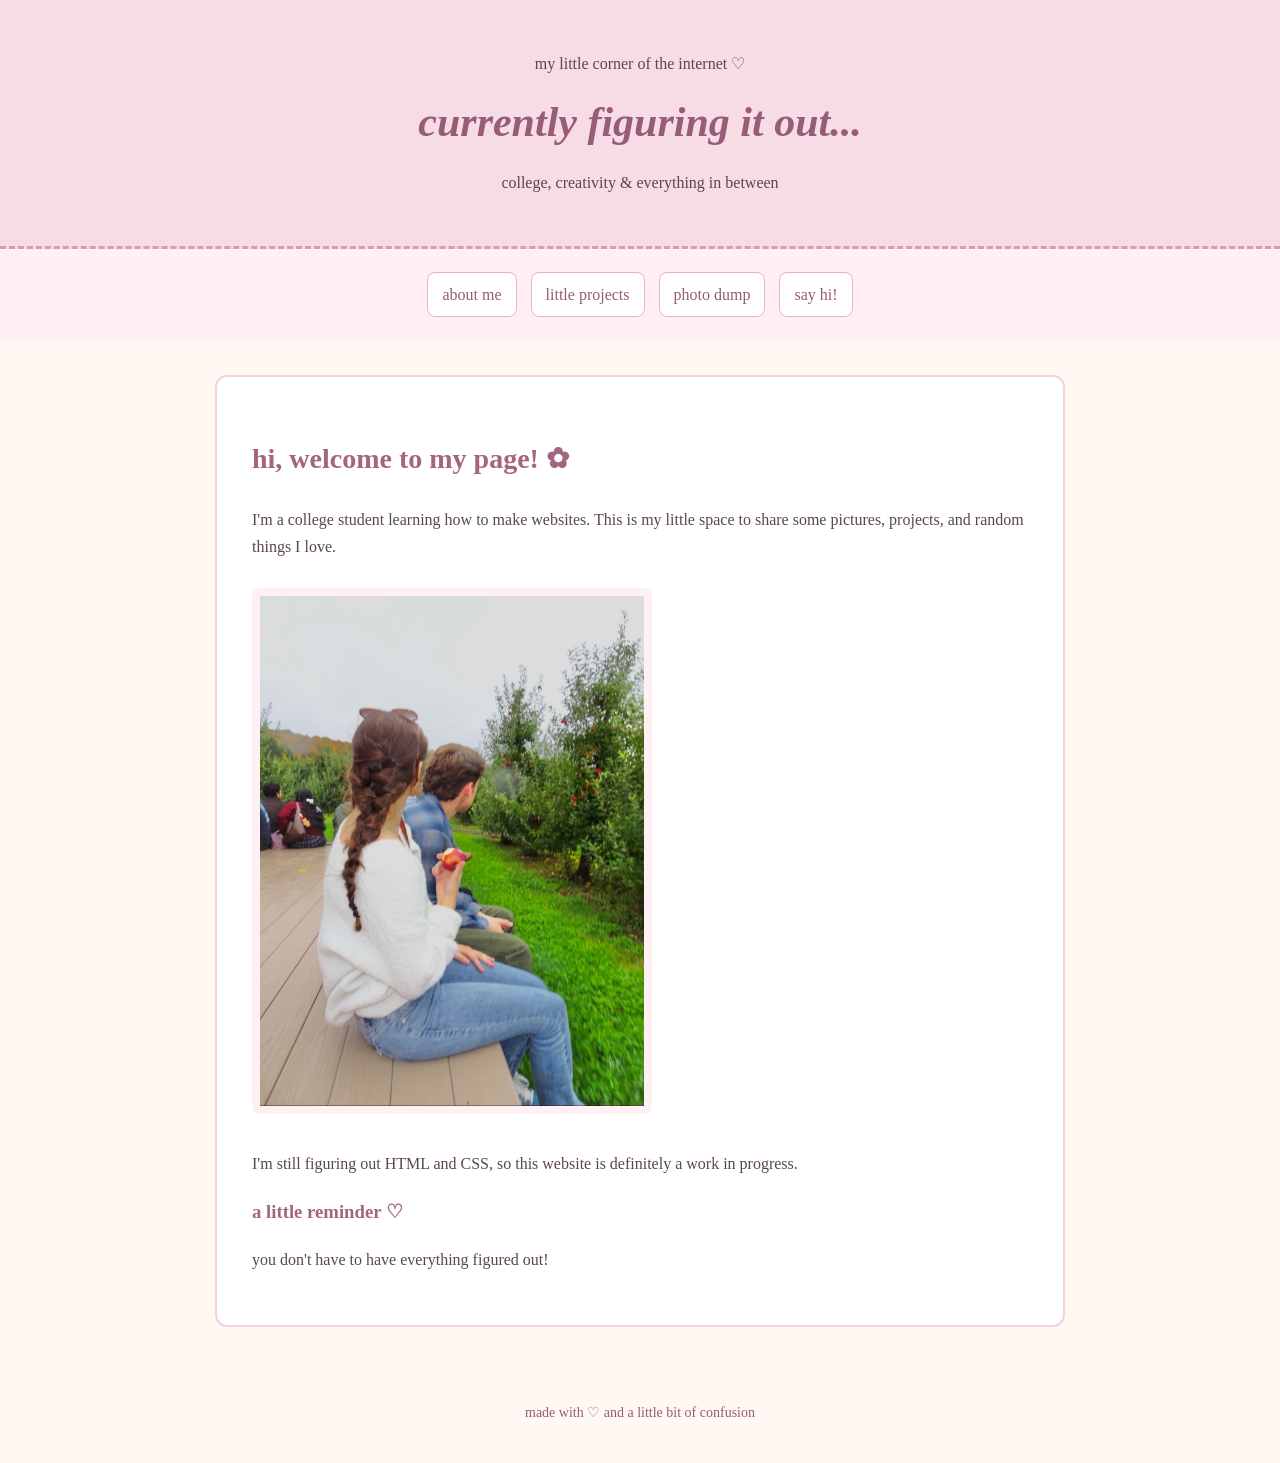
<file: midterm-site/index.html>
<!DOCTYPE html>
<html lang="en">
<head>
  <meta charset="UTF-8">
  <meta name="viewport" content="width=device-width, initial-scale=1">
  <title>Currently Figuring It Out</title>
  <link rel="stylesheet" href="style.css">
</head>
<body>
  <header>
    <p>my little corner of the internet ♡</p>
    <h1>currently figuring it out...</h1>
    <p>college, creativity & everything in between</p>
  </header>

  <nav>
<a href="about/index.html">about me</a>
    <a href="projects.html">little projects</a>
    <a href="gallery.html">photo dump</a>
    <a href="contact.html">say hi!</a>
  </nav>

  <main>
    <h2>hi, welcome to my page! ✿</h2>
    <p>
      I'm a college student learning how to make websites.
      This is my little space to share some pictures,
      projects, and random things I love.
    </p>
    <img src="apple-picking.jpg" alt="A fall day apple picking" width="400">    <p>
      I'm still figuring out HTML and CSS,
      so this website is definitely a work in progress.
    </p>

    <h3>a little reminder ♡</h3>
    <p>you don't have to have everything figured out!</p>
  </main>

  <footer>
    <p>made with ♡ and a little bit of confusion</p>
  </footer>
</body>
</html>
</file>
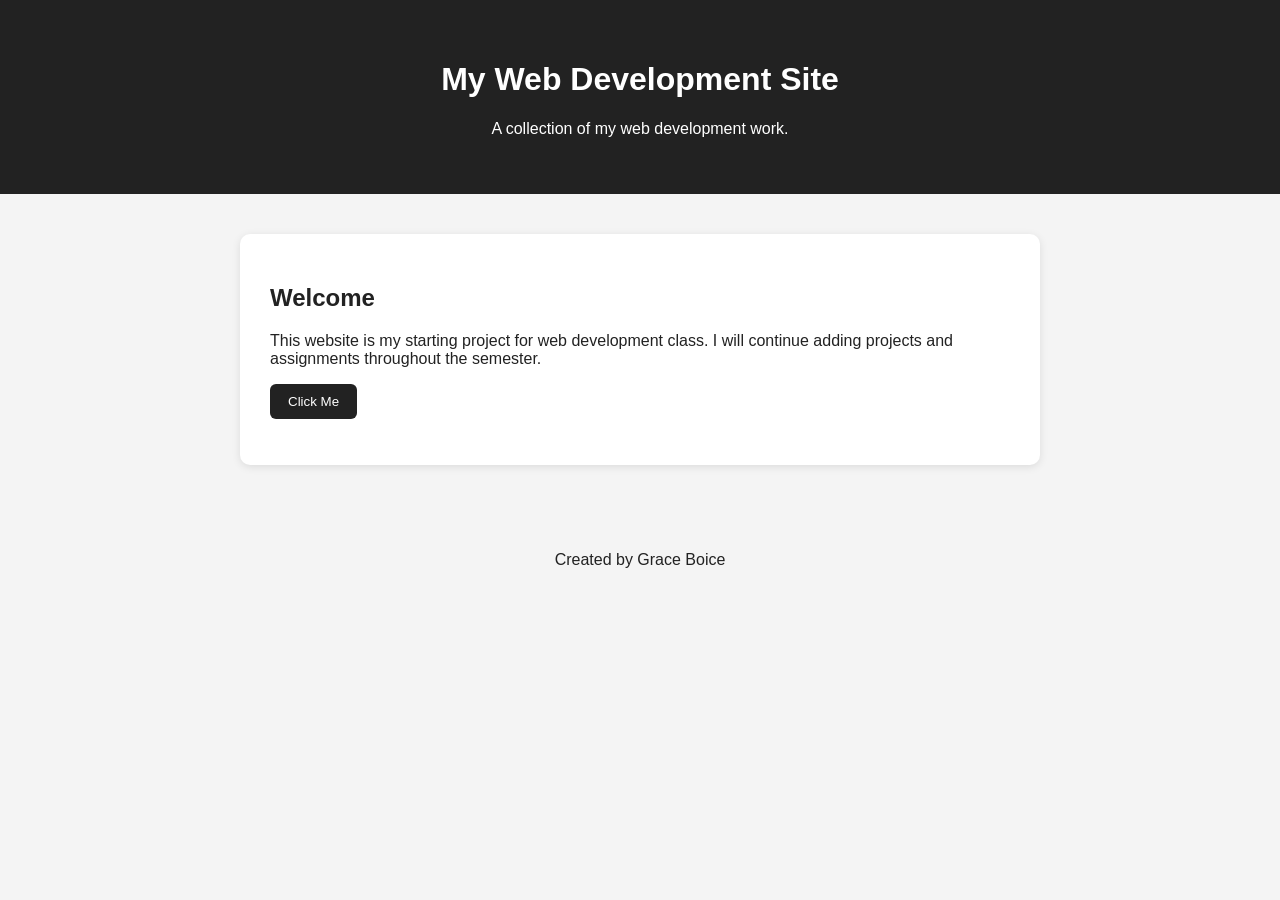
<file: web-development-starter/index.html>
<!DOCTYPE html>
<html lang="en">
<head>
  <meta charset="UTF-8">
  <meta name="viewport" content="width=device-width, initial-scale=1.0">
  <title>My Web Development Site</title>
  <link rel="stylesheet" href="style.css">
</head>
<body>
  <header>
    <h1>My Web Development Site</h1>
    <p>A collection of my web development work.</p>
  </header>

  <main>
    <section>
      <h2>Welcome</h2>
      <p>This website is my starting project for web development class. I will continue adding projects and assignments throughout the semester.</p>
      <button id="welcomeButton">Click Me</button>
      <p id="message"></p>
    </section>
  </main>

  <footer>
    <p>Created by Grace Boice</p>
  </footer>

  <script src="script.js"></script>
</body>
</html>
</file>
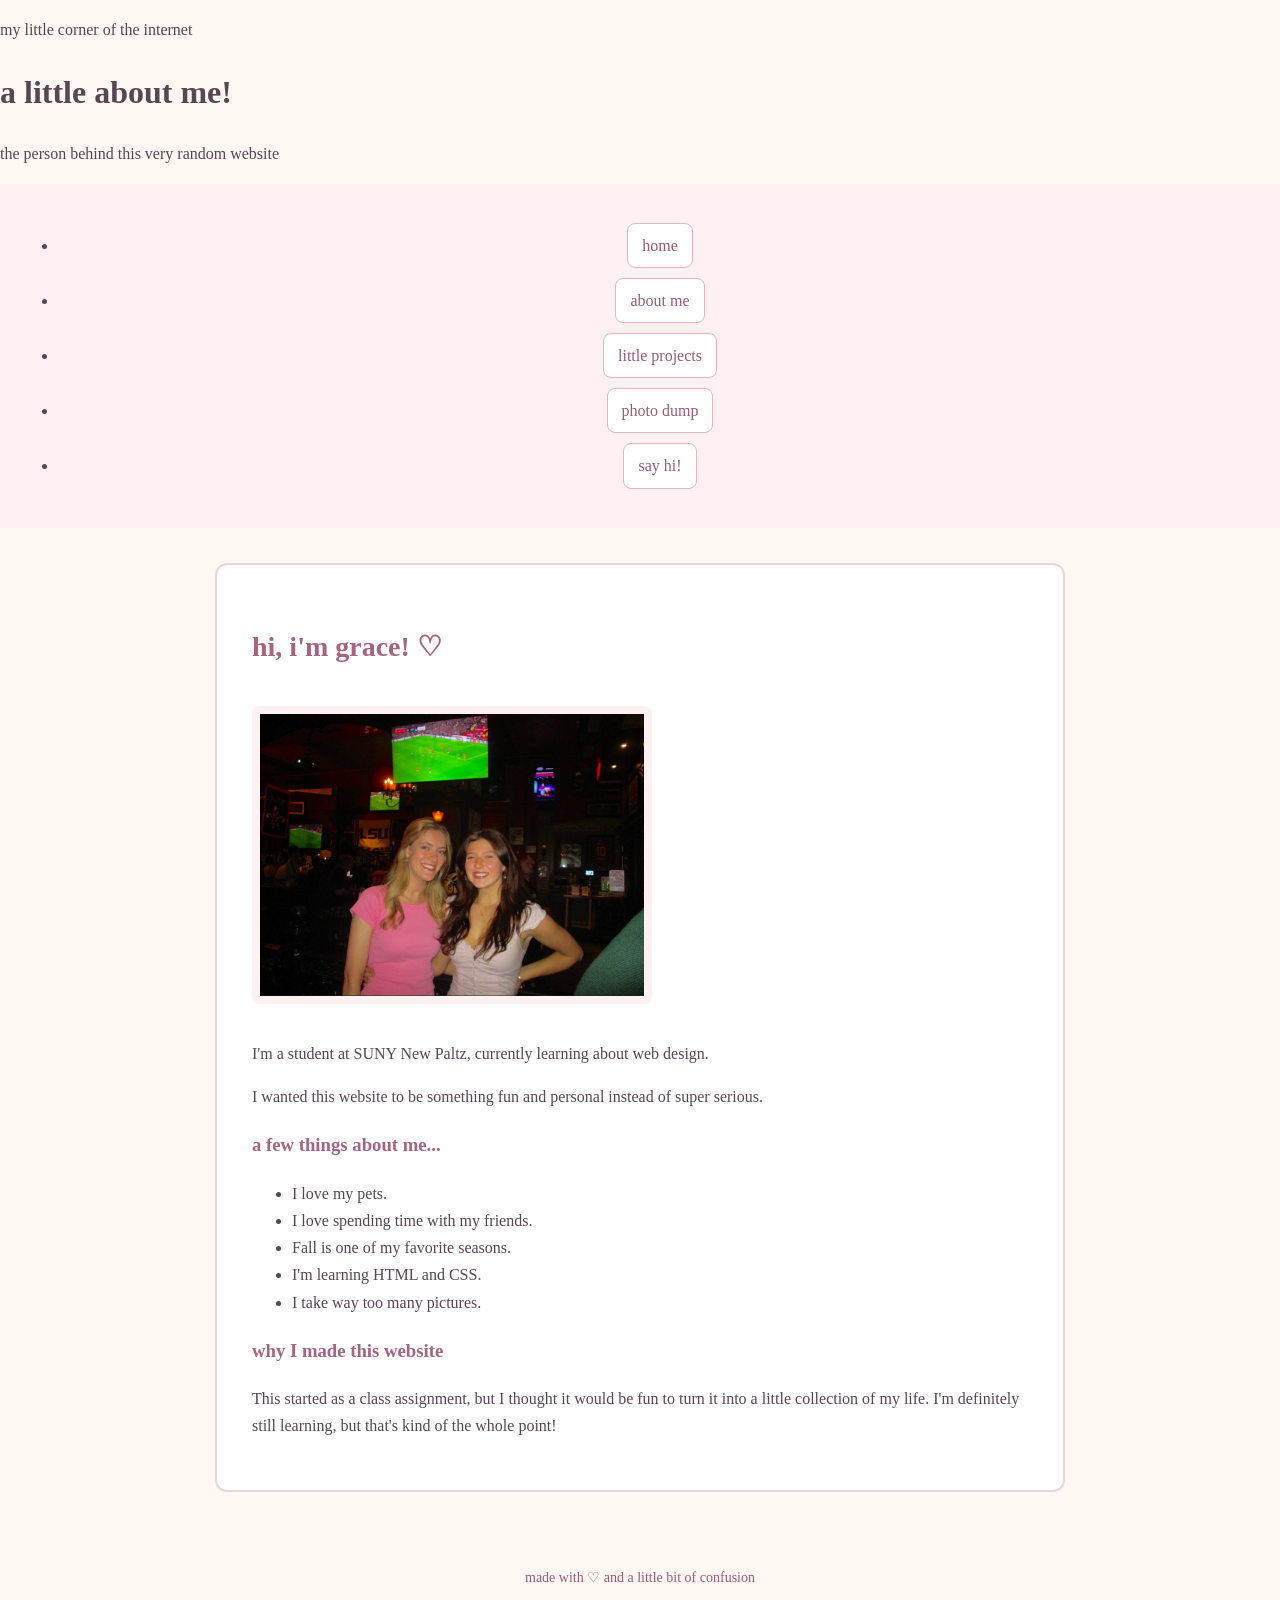
<file: midterm-site/about/index.html>
<!DOCTYPE html>
<html lang="en">
<head>
  <meta charset="UTF-8">
  <title>About Me ♡</title>
<link rel="stylesheet" href="../style.css">
</head>

<body>
  <p>my little corner of the internet</p>
    </p>
    <h1>a little about me!</h1>
    <p>the person behind this very random website</p>
  </header>

  <nav>
  <ul>
    <li><a href="../index.html">home</a></li>
    <li><a href="index.html">about me</a></li>
    <li><a href="../projects.html">little projects</a></li>
    <li><a href="../gallery.html">photo dump</a></li>
    <li><a href="../contact.html">say hi!</a></li>
  </ul>
</nav>

  <main>
    <h2>hi, i'm grace! ♡</h2>
    <img src="../Friends.JPG"
     alt="Me and my friend smiling together"
     width="400">
         
   <p>I'm a student at SUNY New Paltz, currently learning about web design.</p>
<p>I wanted this website to be something fun and personal instead of super serious.</p>


    <h3>a few things about me...</h3>

    <ul>
      <li>I love my pets.</li>
      <li>I love spending time with my friends.</li>
      <li>Fall is one of my favorite seasons.</li>
      <li>I'm learning HTML and CSS.</li>
      <li>I take way too many pictures.</li>
    </ul>

    <h3>why I made this website</h3>

    <p>
      This started as a class assignment,
      but I thought it would be fun to turn
      it into a little collection of my life.
      I'm definitely still learning, but
      that's kind of the whole point!
    </p>
  </main>

  <footer>
    <p>made with ♡ and a little bit of confusion</p>
  </footer>
</body>
</html>
</file>
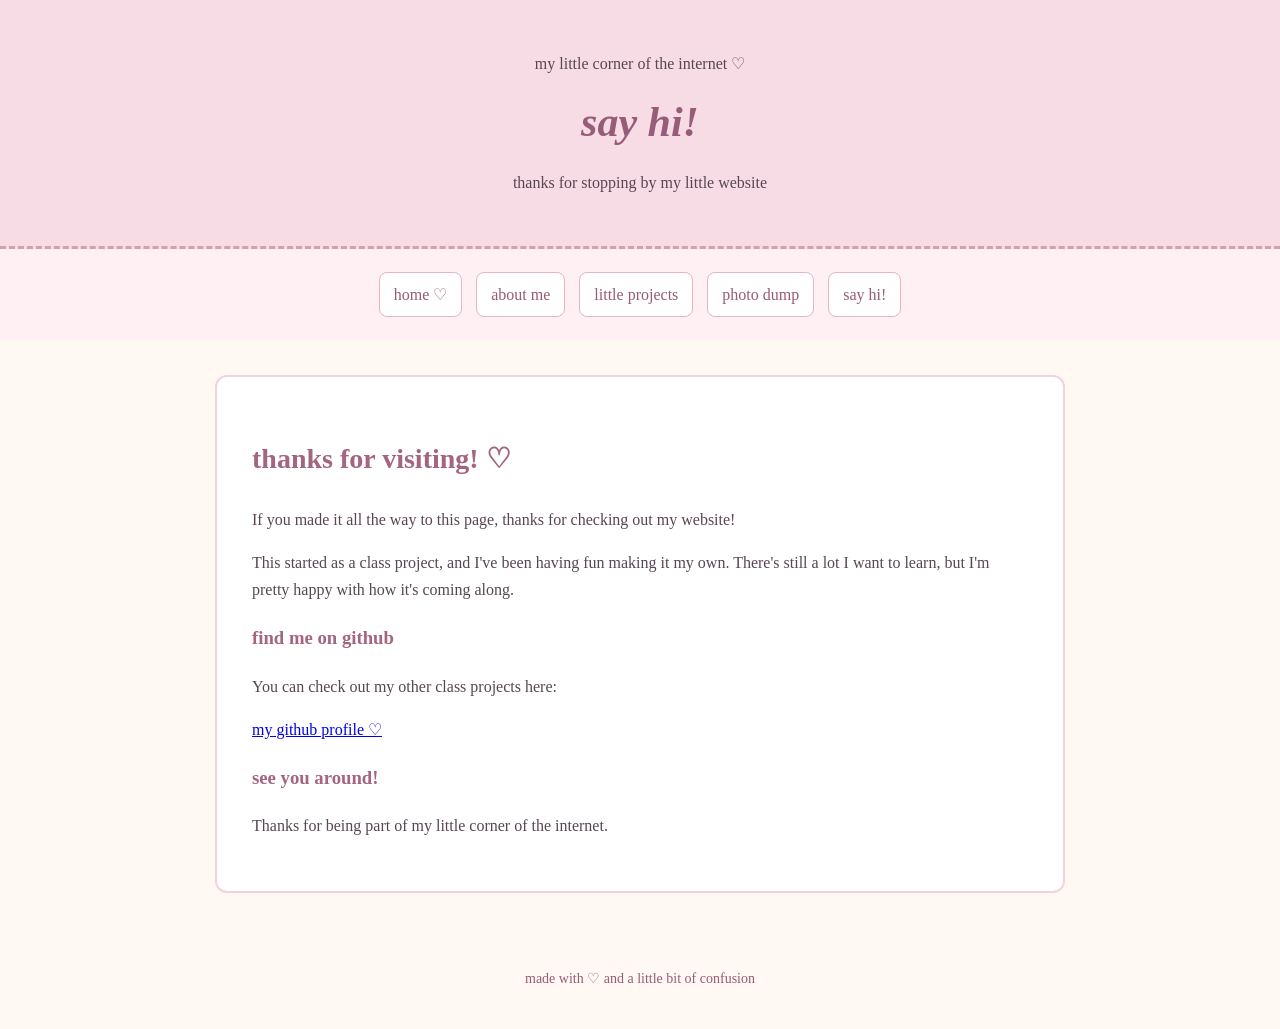
<file: midterm-site/contact.html>
<!DOCTYPE html>
<html lang="en">
<head>
  <meta charset="UTF-8">
  <meta name="viewport" content="width=device-width, initial-scale=1">
  <title>Say Hi! ♡</title>
  <link rel="stylesheet" href="style.css">
</head>

<body>
  <header>
    <p>my little corner of the internet ♡</p>
    <h1>say hi!</h1>
    <p>thanks for stopping by my little website</p>
  </header>

  <nav>
    <a href="index.html">home ♡</a>
    <a href="about.html">about me</a>
    <a href="projects.html">little projects</a>
    <a href="gallery.html">photo dump</a>
    <a href="contact.html">say hi!</a>
  </nav>

  <main>
    <h2>thanks for visiting! ♡</h2>

    <p>
      If you made it all the way to this page,
      thanks for checking out my website!
    </p>

    <p>
      This started as a class project, and
      I've been having fun making it my own.
      There's still a lot I want to learn,
      but I'm pretty happy with how it's coming along.
    </p>

    <h3>find me on github</h3>

    <p>
      You can check out my other class projects here:
    </p>

    <a href="https://github.com/GraceBoice">
      my github profile ♡
    </a>

    <h3>see you around!</h3>

    <p>
      Thanks for being part of my little
      corner of the internet.
    </p>
  </main>

  <footer>
    <p>made with ♡ and a little bit of confusion</p>
  </footer>
</body>
</html>
</file>
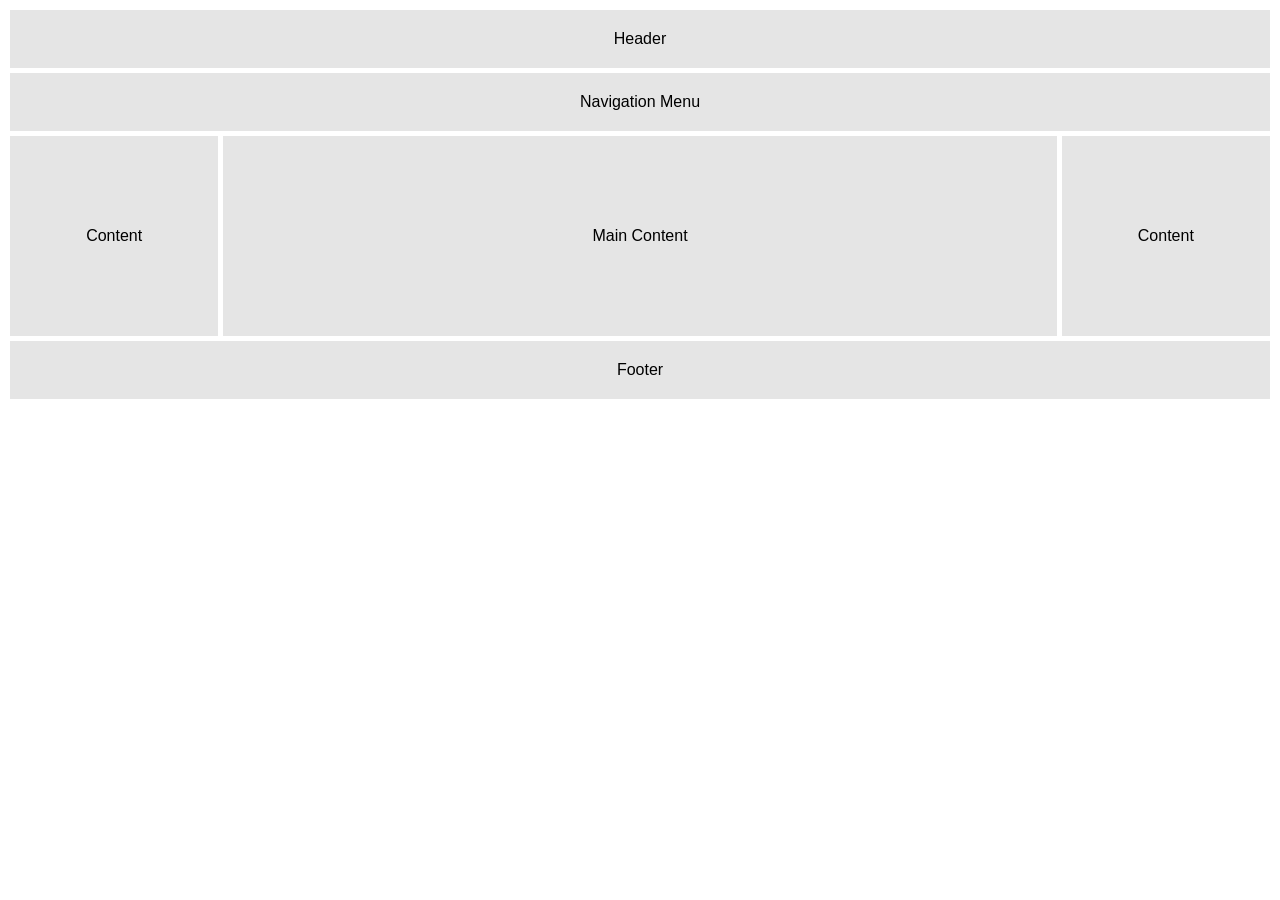
<file: midterm-site/flexbox.html>
<!DOCTYPE html>
<html lang="en">
<head>
    <meta charset="UTF-8">
    <meta name="viewport" content="width=device-width, initial-scale=1.0">
    <title>Flexbox Practice</title>

    <style>
        body {
            margin: 0;
            padding: 10px;
            font-family: Arial, sans-serif;
        }

        header, nav, footer {
            background-color: #e5e5e5;
            text-align: center;
            padding: 20px;
            margin-bottom: 5px;
        }

        .columns {
            display: flex;
            gap: 5px;
            margin-bottom: 5px;
        }

        .content {
            background-color: #e5e5e5;
            flex: 1;
            height: 200px;
            display: flex;
            align-items: center;
            justify-content: center;
        }

        .main-content {
            background-color: #e5e5e5;
            flex: 4;
            height: 200px;
            display: flex;
            align-items: center;
            justify-content: center;
        }
    </style>
</head>

<body>
    <header>Header</header>

    <nav>Navigation Menu</nav>

    <div class="columns">
        <div class="content">Content</div>
        <div class="main-content">Main Content</div>
        <div class="content">Content</div>
    </div>

    <footer>Footer</footer>
</body>
</html>
</file>
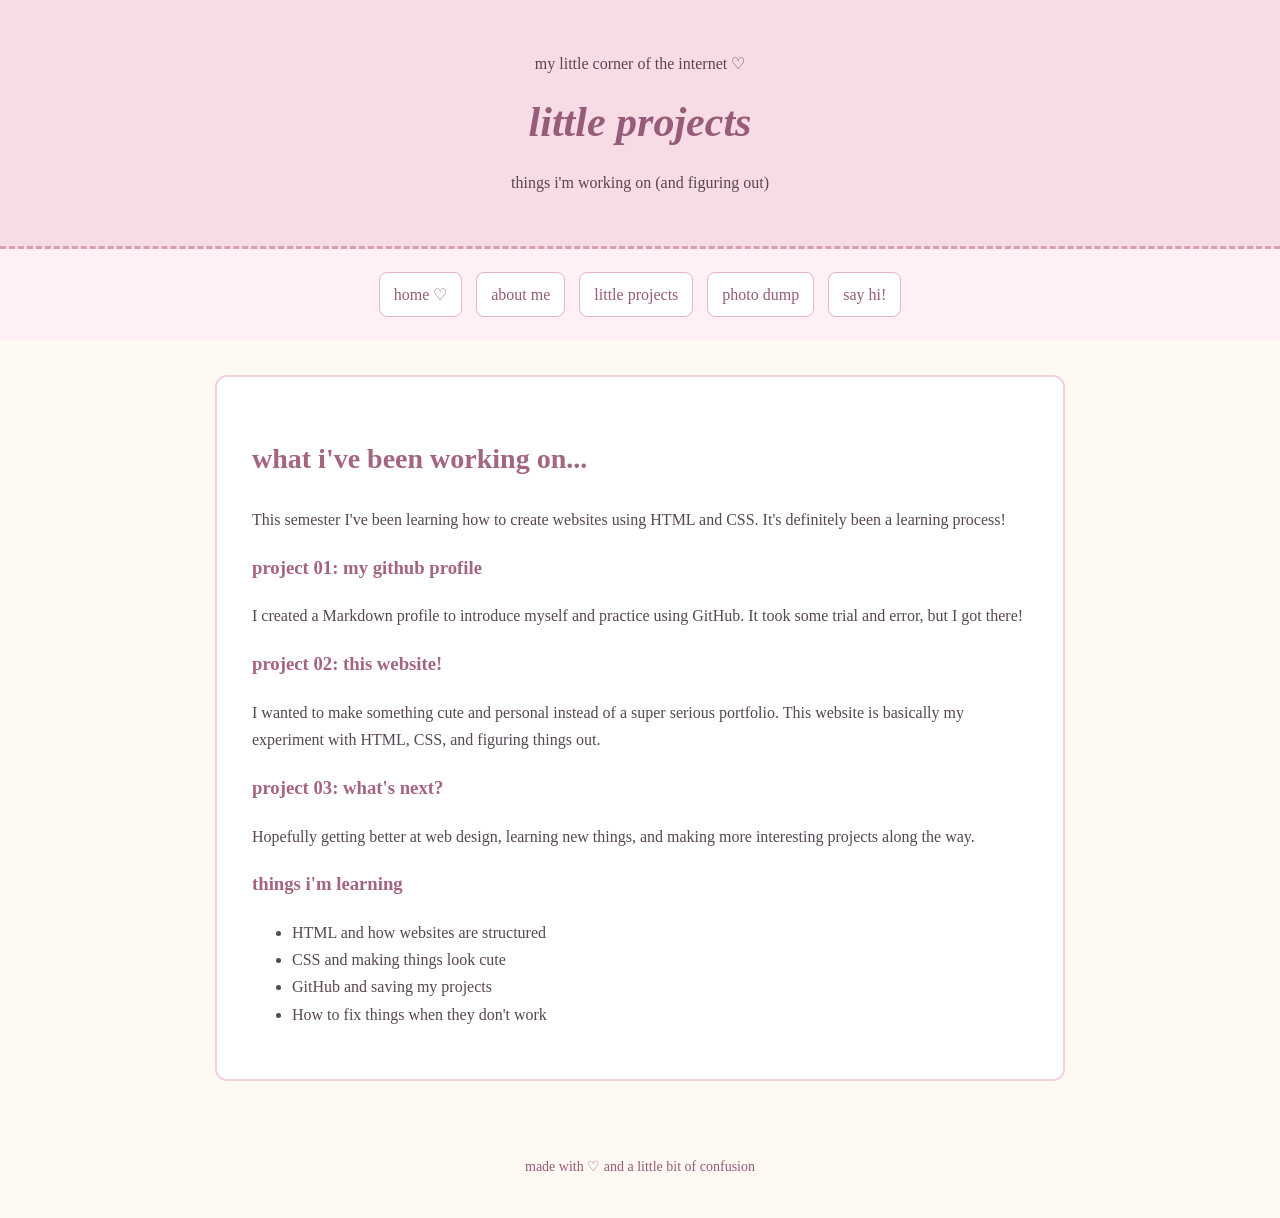
<file: midterm-site/projects.html>
<!DOCTYPE html>
<html lang="en">
<head>
  <meta charset="UTF-8">
  <meta name="viewport" content="width=device-width, initial-scale=1">
  <title>Little Projects ♡</title>
  <link rel="stylesheet" href="style.css">
</head>

<body>
  <header>
    <p>my little corner of the internet ♡</p>
    <h1>little projects</h1>
    <p>things i'm working on (and figuring out)</p>
  </header>

  <nav>
    <a href="index.html">home ♡</a>
    <a href="about.html">about me</a>
    <a href="projects.html">little projects</a>
    <a href="gallery.html">photo dump</a>
    <a href="contact.html">say hi!</a>
  </nav>

  <main>
    <h2>what i've been working on...</h2>

    <p>
      This semester I've been learning how to
      create websites using HTML and CSS.
      It's definitely been a learning process!
    </p>

    <h3>project 01: my github profile</h3>
    <p>
      I created a Markdown profile to introduce
      myself and practice using GitHub.
      It took some trial and error, but I got there!
    </p>

    <h3>project 02: this website!</h3>
    <p>
      I wanted to make something cute and personal
      instead of a super serious portfolio.
      This website is basically my experiment
      with HTML, CSS, and figuring things out.
    </p>

    <h3>project 03: what's next?</h3>
    <p>
      Hopefully getting better at web design,
      learning new things, and making more
      interesting projects along the way.
    </p>

    <h3>things i'm learning</h3>
    <ul>
      <li>HTML and how websites are structured</li>
      <li>CSS and making things look cute</li>
      <li>GitHub and saving my projects</li>
      <li>How to fix things when they don't work</li>
    </ul>
  </main>

  <footer>
    <p>made with ♡ and a little bit of confusion</p>
  </footer>
</body>
</html>
</file>
<file: midterm-site/style.css>
/* my little website ♡ */

* {
  box-sizing: border-box;
}

body {
  background-color: #fff8f3;
  color: #594653;
  font-family: Georgia, serif;
  margin: 0;
  line-height: 1.7;
}

header {
  background-color: #f7dce5;
  text-align: center;
  padding: 45px 20px;
  border-bottom: 3px dashed #d89eae;
}

header h1 {
  font-size: 42px;
  color: #965c78;
  margin: 10px 0;
  font-style: italic;
}

header p {
  margin: 5px;
}

nav {
  background-color: #fff0f4;
  text-align: center;
  padding: 18px;
}

nav a {
  display: inline-block;
  background: white;
  color: #965c78;
  text-decoration: none;
  padding: 8px 14px;
  margin: 5px;
  border: 1px solid #e5b5c5;
  border-radius: 8px;
}

nav a:hover {
  background-color: #f7dce5;
}

main {
  background-color: white;
  max-width: 850px;
  margin: 35px auto;
  padding: 35px;
  border: 2px solid #f1d3dc;
  border-radius: 12px;
}

h2 {
  color: #a46581;
  font-size: 28px;
}

h3 {
  color: #a46581;
}

main img {
  max-width: 100%;
  height: auto;
  border: 8px solid #fff0f4;
  border-radius: 8px;
  margin: 12px 0;
}

.gallery {
  display: grid;
  grid-template-columns: repeat(2, 1fr);
  gap: 20px;
}

.gallery div {
  background: #fff5f7;
  padding: 12px;
  text-align: center;
  border: 1px solid #f1d3dc;
  border-radius: 8px;
}

.gallery img {
  width: 100%;
  height: 250px;
  object-fit: cover;
}

footer {
  text-align: center;
  padding: 25px;
  color: #965c78;
  font-size: 14px;
}

@media (max-width: 600px) {
  header h1 {
    font-size: 32px;
  }

  main {
    margin: 15px;
    padding: 20px;
  }

  .gallery {
    grid-template-columns: 1fr;
  }
}
</file>
<file: web-development-starter/style.css>
body {
  font-family: Arial, sans-serif;
  margin: 0;
  background: #f4f4f4;
  color: #222;
}

header {
  background: #222;
  color: white;
  text-align: center;
  padding: 40px 20px;
}

main {
  max-width: 800px;
  margin: 40px auto;
  padding: 0 20px;
}

section {
  background: white;
  padding: 30px;
  border-radius: 10px;
  box-shadow: 0 2px 8px rgba(0, 0, 0, 0.1);
}

button {
  padding: 10px 18px;
  border: none;
  border-radius: 6px;
  background: #222;
  color: white;
  cursor: pointer;
}

button:hover {
  opacity: 0.8;
}

footer {
  text-align: center;
  padding: 20px;
  margin-top: 50px;
}
</file>
